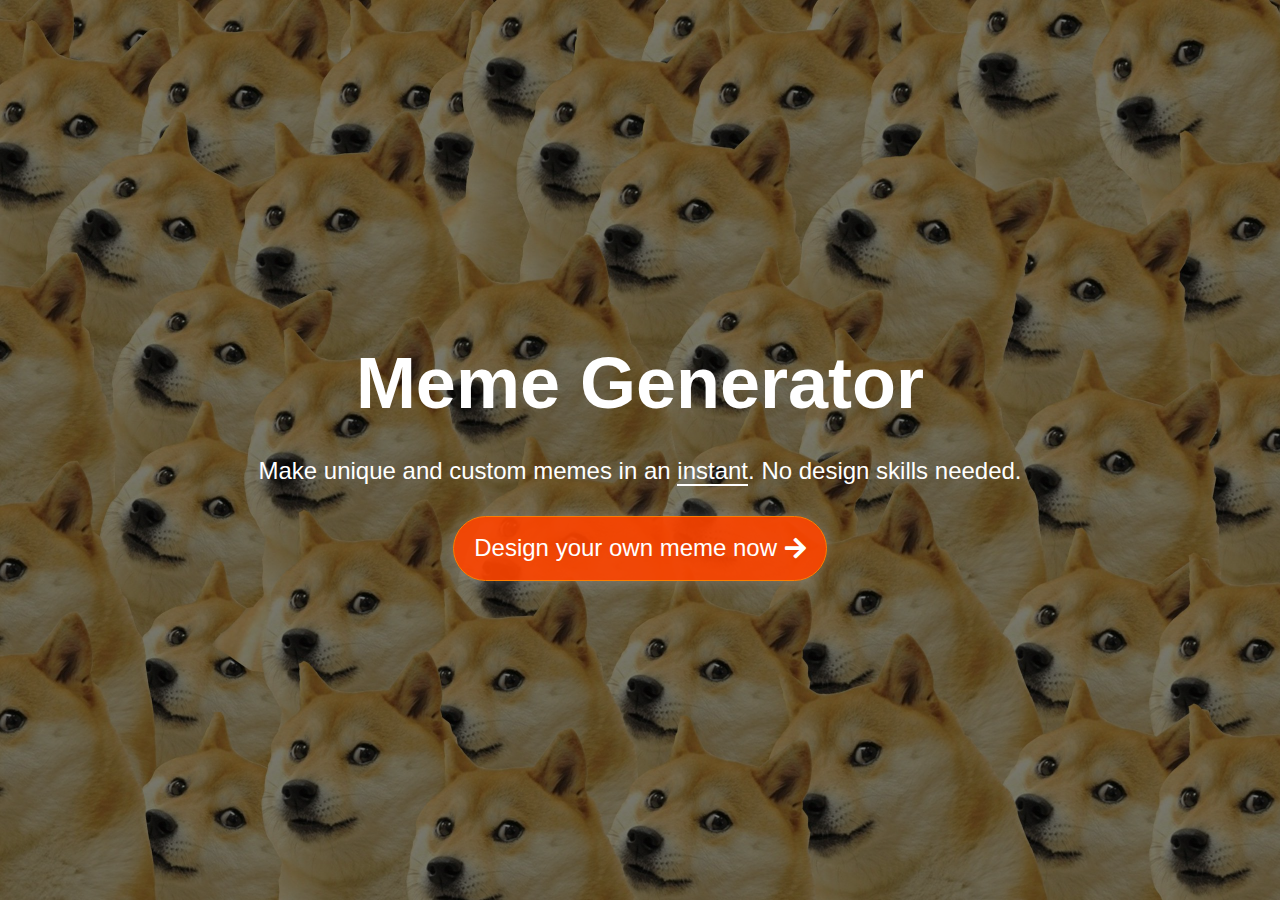
<file: index.html>
<!DOCTYPE html>
<html lang="en">

<head>
    <meta charset="UTF-8">
    <meta name="viewport" content="width=device-width, initial-scale=1.0">
    <title>Meme Generator - Yoni Segev</title>
    <link rel="stylesheet" href="./css/landing.css">
    <link rel="shortcut icon" href="./images/doge.png" type="image/x-icon">
    <link rel="stylesheet" href="https://cdnjs.cloudflare.com/ajax/libs/font-awesome/5.15.1/css/all.min.css">
</head>

<body>
    <main class="main-welcome flex flex-center flex-column">
        <h1 class="landing-heading">Meme Generator</h1>
        <p class="landing-subheading">Make unique and custom memes in an <span>instant</span>. No design skills needed.
        </p>
        <a href="meme.html" class="cta-btn">
            <p>Design your own meme now</p>
            <i class="fas fa-arrow-right fa-align-center"></i>
        </a>
    </main>
</body>

</html>
</file>
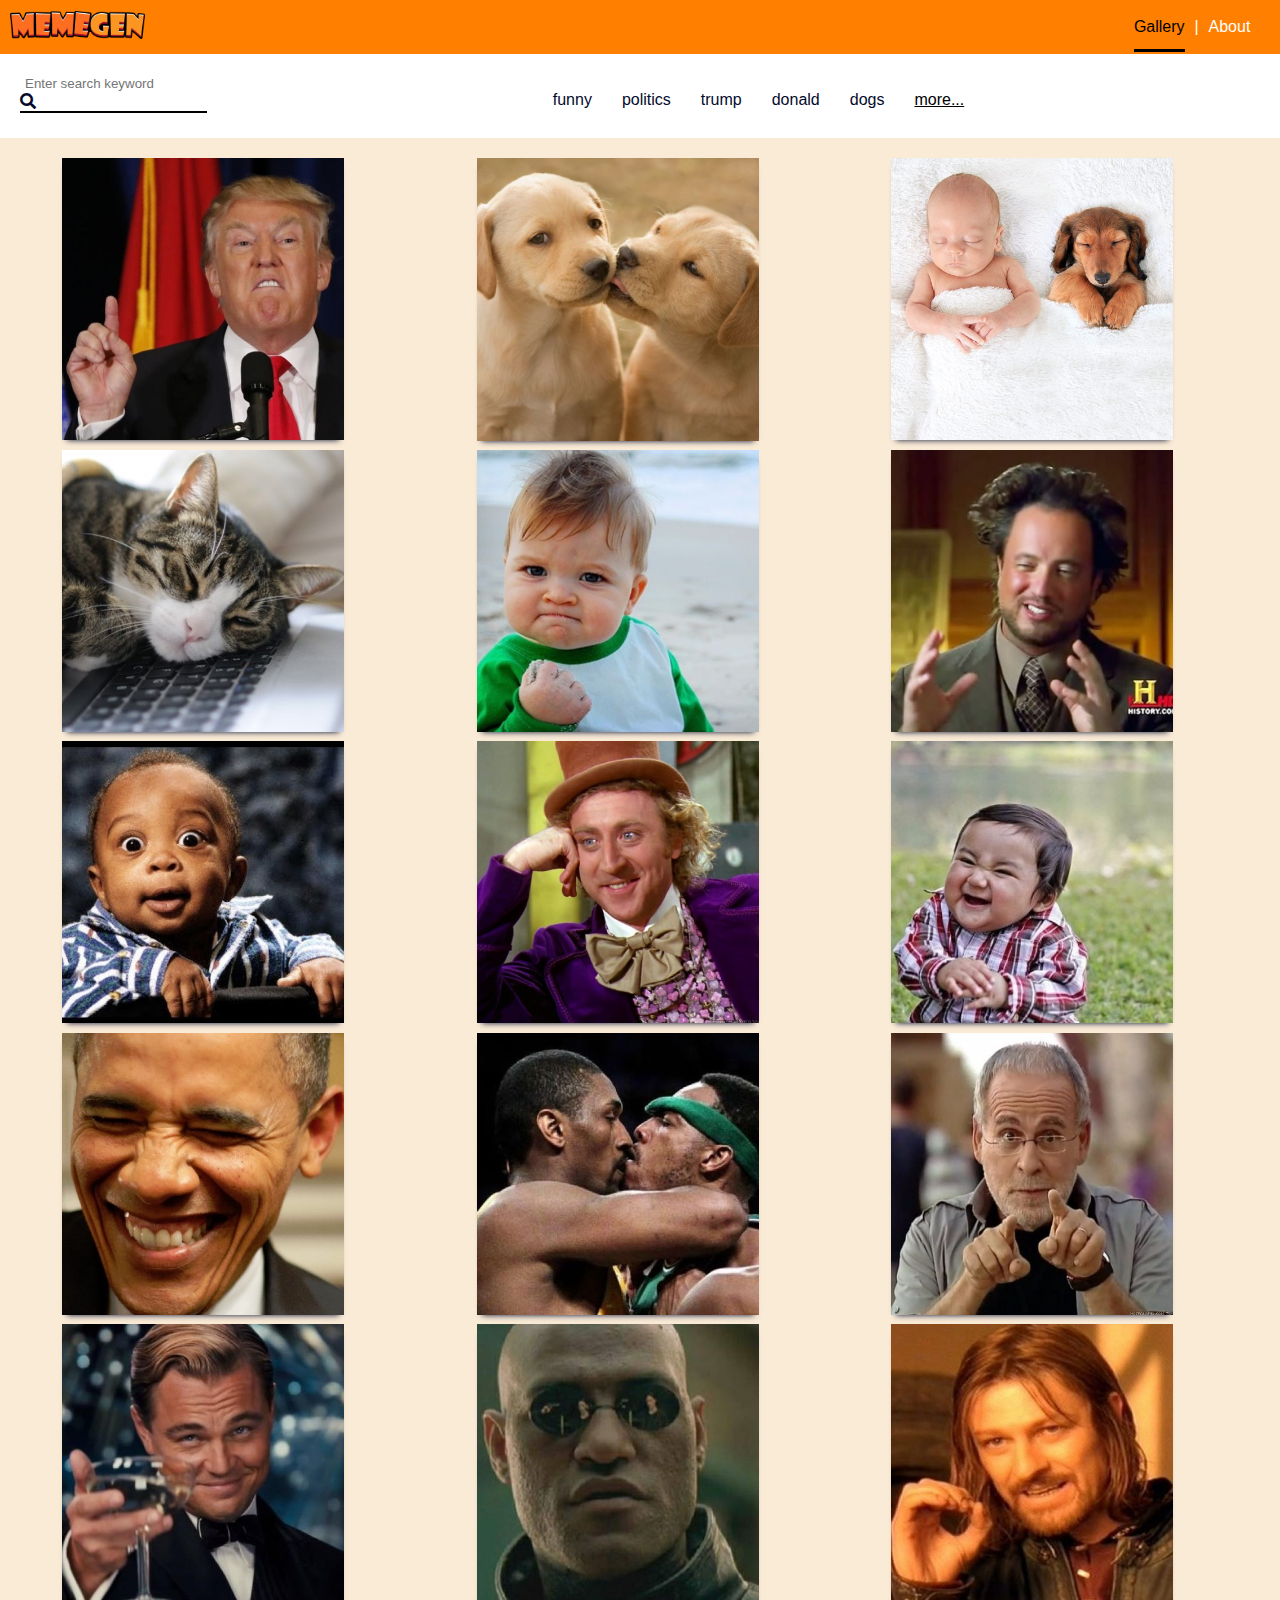
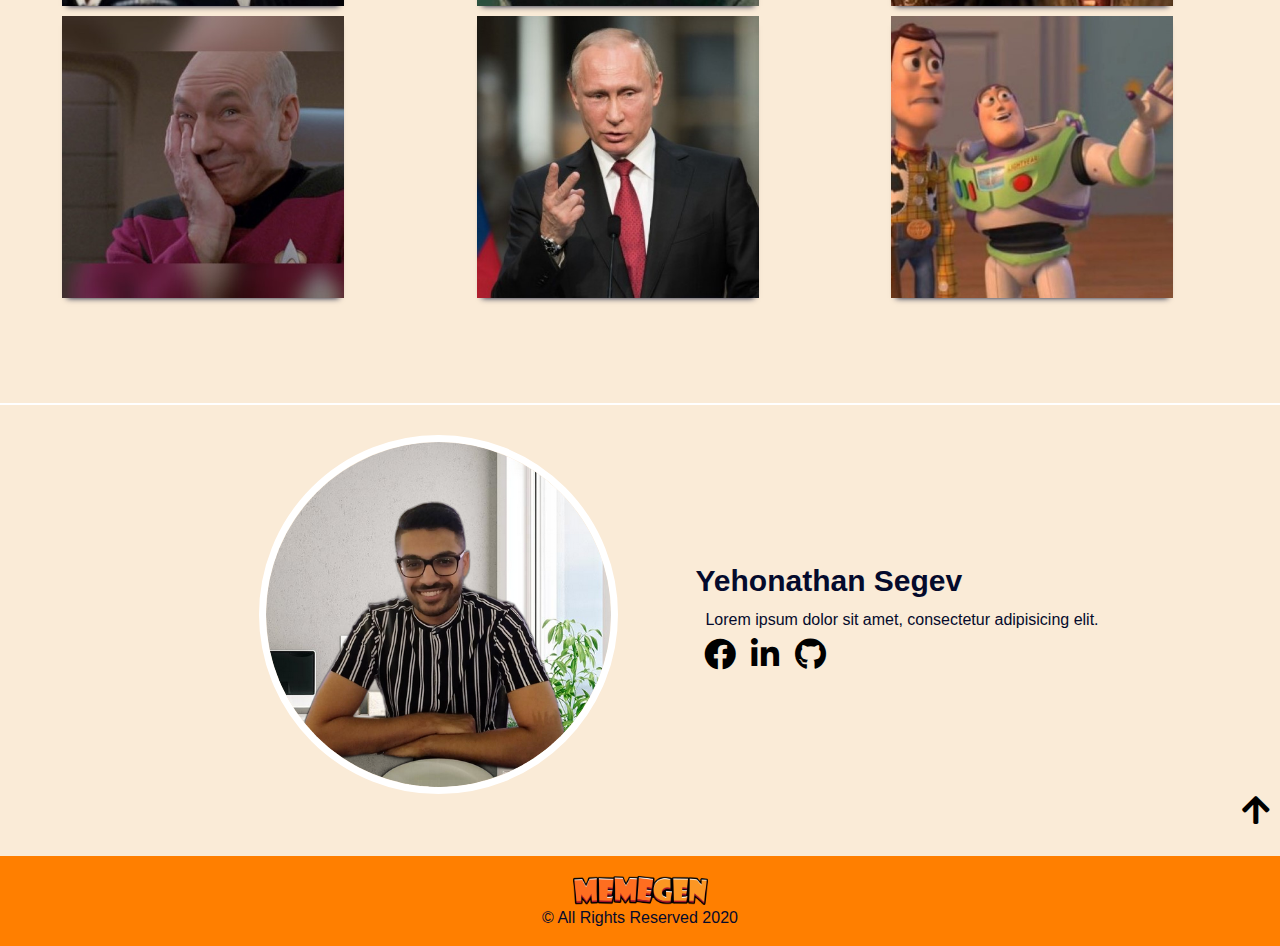
<file: main.html>
<!DOCTYPE html>
<html lang="en">

<head>
    <meta charset="UTF-8">
    <meta name="viewport" content="width=device-width, initial-scale=1.0">
    <title>Meme Generator - Yoni Segev</title>
    <link rel="stylesheet" href="https://cdnjs.cloudflare.com/ajax/libs/font-awesome/5.15.1/css/all.min.css">
    <link rel="stylesheet" href="./css/style.css">
    <link rel="shortcut icon" href="./images/doge.png" type="image/x-icon">
</head>

<body onload="onInit()" id="page-start">
    <div class="main-screen" onclick="toggleMenu()">
        <ul class="clear-list flex narrow-nav-tabs">
            <li><a href="#gallery">Gallery</a></li>
            <li><a href="#about">About</a></li>
        </ul>
    </div>

    <header class="main-header ">
        <div class="header-container flex">
            <div class="logo-container"><img onclick="onShowGallery()" class="logo-img" src="./images/LOGO.png"
                    alt="Meme Generator"></div>
            <ul class="clear-list flex nav-tabs">
                <li><a onclick="onActiveTab(this)" class="gallery-tab header-tab-active" href="#gallery">Gallery</a>
                </li>
                <li>|</li>
                <li><a onclick="onActiveTab(this)" class="about-tab" href="#about">About</a></li>
            </ul>

            <button class="menu" aria-label="Main Menu" onclick="toggleMenu()">
                <svg width="100" height="50" viewBox="0 0 100 100">
                    <path class="line line1"
                        d="M 20,29.000046 H 80.000231 C 80.000231,29.000046 94.498839,28.817352 94.532987,66.711331 94.543142,77.980673 90.966081,81.670246 85.259173,81.668997 79.552261,81.667751 75.000211,74.999942 75.000211,74.999942 L 25.000021,25.000058" />
                    <path class="line line2" d="M 20,50 H 80" />
                    <path class="line line3"
                        d="M 20,70.999954 H 80.000231 C 80.000231,70.999954 94.498839,71.182648 94.532987,33.288669 94.543142,22.019327 90.966081,18.329754 85.259173,18.331003 79.552261,18.332249 75.000211,25.000058 75.000211,25.000058 L 25.000021,74.999942" />
                </svg>
            </button>
        </div>
    </header>

    <nav class="main-nav flex">
        <div class="input-container">
            <form onsubmit="onKeywordSearch(event)">


                <input list="keywords" type="search" name="search" id="search"
                    placeholder="Enter search keyword"><span><i onclick="onKeywordSearch(event)"
                        class="fas fa-search"></i></span>
                <div>
                    <datalist id="keywords" class="data-list">

                    </datalist>
            </form>
        </div>

        </div>
        <div class="nav-keywords-container">
            <ul class="keywords-list flex clear-list">

            </ul>
            <div class="more-keywords hide flex clear-list">

            </div>
        </div>
    </nav>

    <section class="editor-container flex hide">
        <div class="narrow-back-btn">
            <p onclick="onShowGallery()" class="back-gallery">Gallery <i class="fas fa-angle-right"></i></p>
        </div>
        <div class="canvas-container">
            <canvas id="canvas" height="500px" width="500px"></canvas>
        </div>
        <div class="canvas-editor flex flex-column">
            <div class="wide-back-btn">
                <p onclick="onShowGallery()" class="back-gallery">Gallery <i class="fas fa-angle-right"></i></p>
            </div>
            <input oninput="onUpdateCanvasText(this)" class="text-input" type="text" name="text" id="text"
                placeholder="Your text here">
            <div class="buttons-container">
                <div class="first-row">
                    <button onclick="onChangeLine()"><i class="fas fa-exchange-alt fa-3x change-line"></i></button>
                    <button onclick="onDeleteLine()"><i class="far fa-trash-alt fa-3x delete"></i></button>
                    <button onclick="onAddLine()"><i class="far fa-comment-dots fa-3x new-line"></i></button>
                </div>
                <div class="second-row">
                    <button onclick="onChangeFontSize('+')"><i class="far fa-plus-square fa-3x font-plus"></i></button>
                    <button onclick="onChangeFontSize('-')"><i
                            class="far fa-minus-square fa-3x font-minus"></i></button>
                    <button onclick="onAlign('right')"><i class="fas fa-align-left fa-3x align-left"></i></button>
                    <button onclick="onAlign('center')"><i class="fas fa-align-center fa-3x align-center"></i></button>
                    <button onclick="onAlign('left')"><i class="fas fa-align-right fa-3x align-right"></i></button>
                </div>
                <div class="third-row">
                    <button onclick="onChangeTextPosY('+')"><i class="fas fa-arrow-up fa-3x move-up"></i></button>
                    <button onclick="onChangeTextPosY('-')"><i class="fas fa-arrow-down fa-3x move-down"></i></button>
                    <button onclick="onColorClick()"><i class="fas fa-palette fa-3x"></i><input type="color" id="color"
                            class="hide color-pal"></button>
                </div>
                <div class="fourth-row">
                    <select name="font-select" id="font-select" class="font-select" onchange="onFontSelect(this.value)">
                        <option value="Impact">Impact</option>
                        <option value="SuezOne">Suez One</option>
                        <option value="MontserratBold">Montserrat</option>
                    </select>
                </div>

                <div class="fifth-row">
                    <a onclick="onSaveCanvas(this)" href="#" download=""><i class="fas fa-download fa-3x"></i></a>
                    <form class="share-form" onsubmit="uploadAndShare(this, event)" action="" method="POST"
                        enctype="multipart/form-data">
                        <input name="img" id="imgData" type="hidden" />
                        <button><i class="fas fa-share-square fa-3x"></i></button>
                    </form>
                </div>


            </div>
        </div>
    </section>

    <main class="gallery-container" id="gallery">

    </main>

    <section class="about-section flex" id="about">
        <div class="my-img flex"><img src="./images/about/001.png"></div>
        <div class="about-me flex flex-column">
            <p class="about-name">Yehonathan Segev</p>
            <p class="about-text">Lorem ipsum dolor sit amet, consectetur adipisicing elit.</p>
            <div class="about-social">
                <ul class="flex clear-list">
                    <a href="https://www.facebook.com/Segev.Yoni/" target="_blank"
                        class="social-logo fab fa-facebook fa-2x"></a>
                    <a href="https://www.linkedin.com/in/yehonathan-segev-743a431a5/" target="_blank"
                        class="social-logo fab fa-linkedin-in fa-2x"></a>
                    <a href="https://github.com/Yonisegev" target="_blank" class="social-logo fab fa-github fa-2x">
                    </a>
                </ul>
            </div>
        </div>
        <div class="top-btn">
            <a href="#page-start" onclick="onActiveTab('gallery')"><i class="fas fa-arrow-up fa-2x"></i></a>
        </div>
    </section>

    <footer class="main-footer flex flex-column flex-center">
        <div class="footer-logo"><img class="logo-img" src="./images/LOGO.png" alt="Meme Generator"></div>
        <p>&copy; All Rights Reserved 2020</p>
    </footer>
    <script src="./lib/hammerJS/hammer.min.js"></script>
    <script src="./js/gallery-service.js"></script>
    <script src="./js/utils.js"></script>
    <script src="./js/meme-service.js"></script>
    <script src="./js/gallery-controller.js"></script>
    <script src="./js/meme-controller.js"></script>
</body>

</html>
</file>
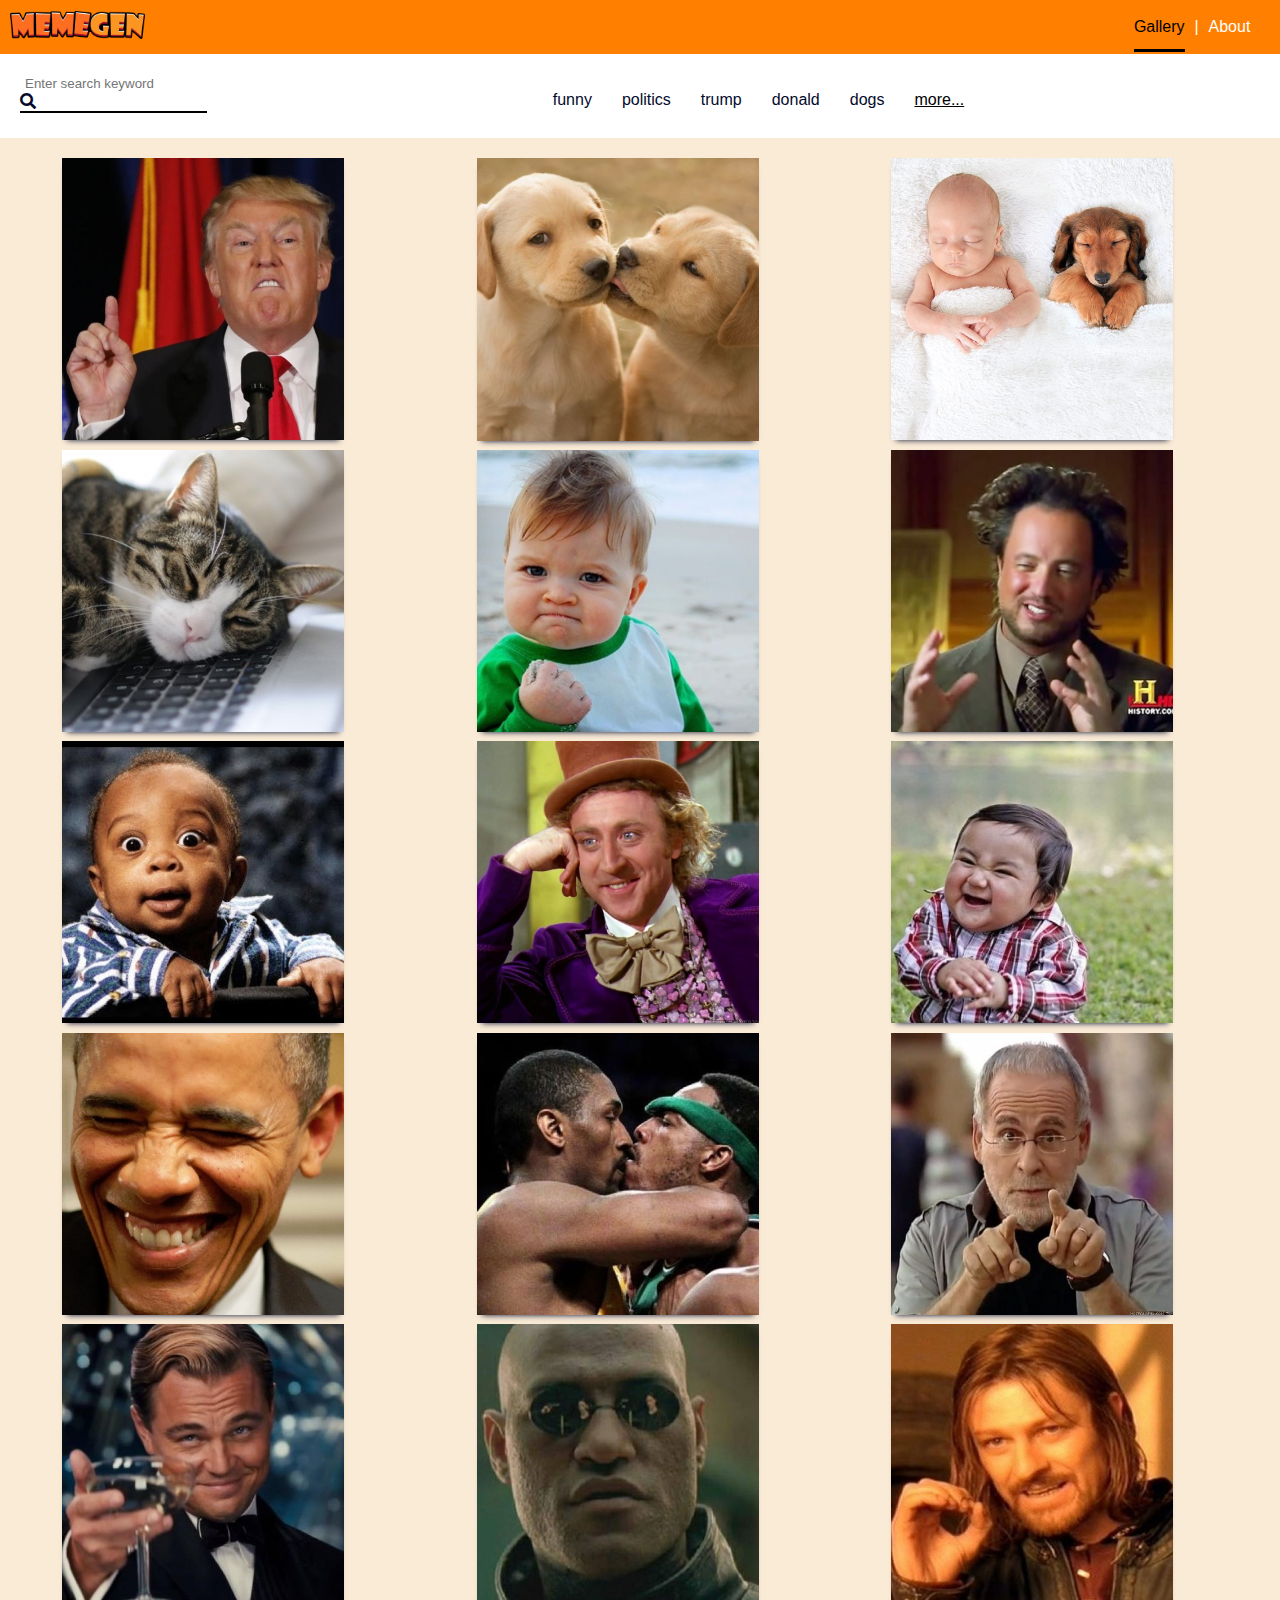
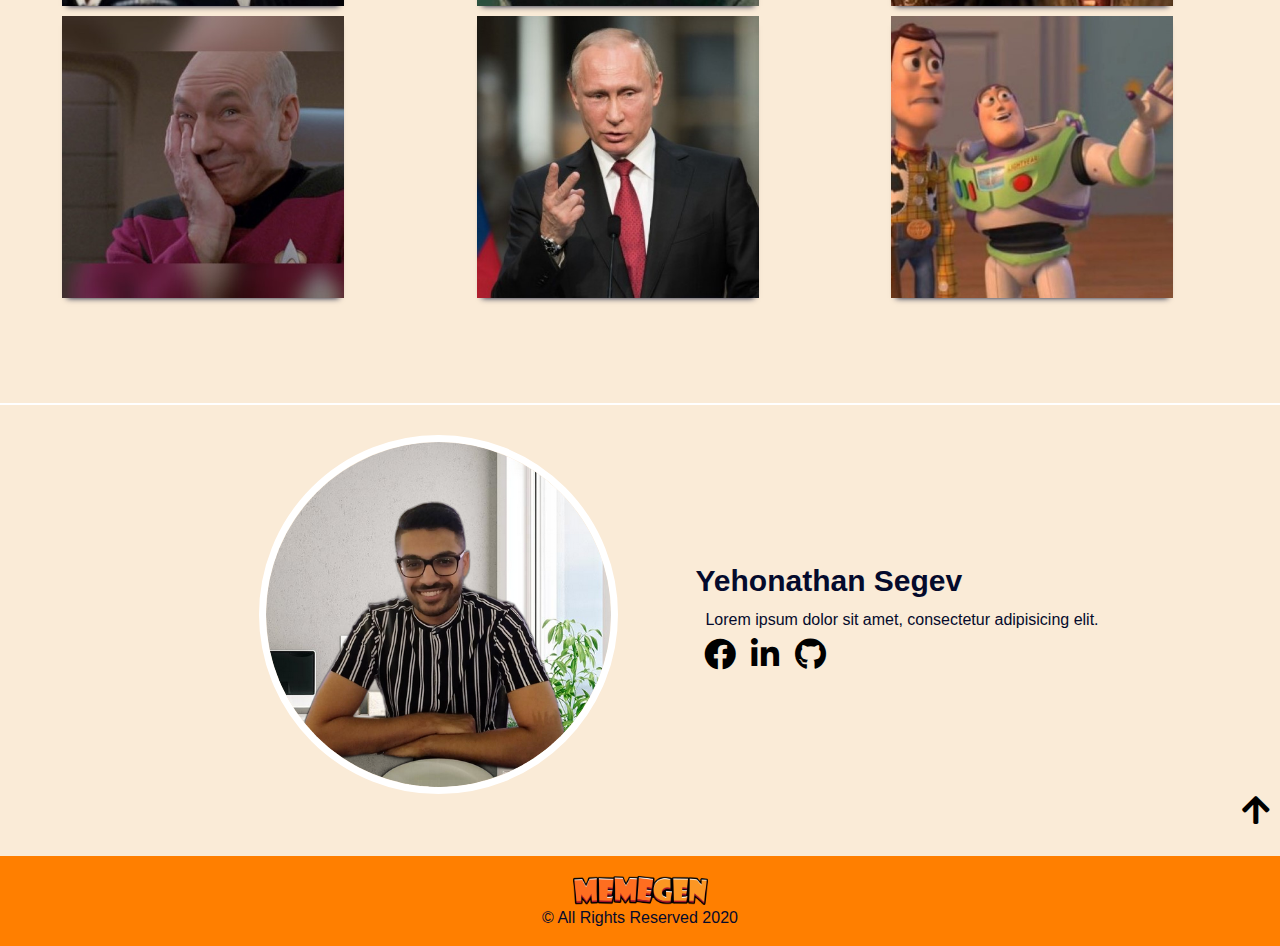
<file: meme.html>
<!DOCTYPE html>
<html lang="en">

<head>
    <meta charset="UTF-8">
    <meta name="viewport" content="width=device-width, initial-scale=1.0">
    <title>Meme Generator - Yoni Segev</title>
    <link rel="stylesheet" href="https://cdnjs.cloudflare.com/ajax/libs/font-awesome/5.15.1/css/all.min.css">
    <link rel="stylesheet" href="./css/style.css">
    <link rel="shortcut icon" href="./images/doge.png" type="image/x-icon">
</head>

<body onload="onInit()" id="page-start">
    <div class="main-screen" onclick="toggleMenu()">
        <ul class="clear-list flex narrow-nav-tabs">
            <li><a href="#gallery">Gallery</a></li>
            <li><a href="#about">About</a></li>
        </ul>
    </div>

    <header class="main-header ">
        <div class="header-container flex">
            <div class="logo-container"><img onclick="onShowGallery()" class="logo-img" src="./images/LOGO.png"
                    alt="Meme Generator"></div>
            <ul class="clear-list flex nav-tabs">
                <li><a onclick="onActiveTab(this)" class="gallery-tab header-tab-active" href="#gallery">Gallery</a>
                </li>
                <li>|</li>
                <li><a onclick="onActiveTab(this)" class="about-tab" href="#about">About</a></li>
            </ul>

            <button class="menu" aria-label="Main Menu" onclick="toggleMenu()">
                <svg width="100" height="50" viewBox="0 0 100 100">
                    <path class="line line1"
                        d="M 20,29.000046 H 80.000231 C 80.000231,29.000046 94.498839,28.817352 94.532987,66.711331 94.543142,77.980673 90.966081,81.670246 85.259173,81.668997 79.552261,81.667751 75.000211,74.999942 75.000211,74.999942 L 25.000021,25.000058" />
                    <path class="line line2" d="M 20,50 H 80" />
                    <path class="line line3"
                        d="M 20,70.999954 H 80.000231 C 80.000231,70.999954 94.498839,71.182648 94.532987,33.288669 94.543142,22.019327 90.966081,18.329754 85.259173,18.331003 79.552261,18.332249 75.000211,25.000058 75.000211,25.000058 L 25.000021,74.999942" />
                </svg>
            </button>
        </div>
    </header>

    <nav class="main-nav flex">
        <div class="input-container">
            <form onsubmit="onKeywordSearch(event)">


                <input list="keywords" type="search" name="search" id="search"
                    placeholder="Enter search keyword"><span><i onclick="onKeywordSearch(event)"
                        class="fas fa-search"></i></span>
                <div>
                    <datalist id="keywords" class="data-list">

                    </datalist>
            </form>
        </div>

        </div>
        <div class="nav-keywords-container">
            <ul class="keywords-list flex clear-list">

            </ul>
            <div class="more-keywords hide flex clear-list">

            </div>
        </div>
    </nav>

    <section class="editor-container flex hide">
        <div class="narrow-back-btn">
            <p onclick="onShowGallery()" class="back-gallery">Gallery <i class="fas fa-angle-right"></i></p>
        </div>
        <div class="canvas-container">
            <canvas id="canvas" height="500px" width="500px"></canvas>
        </div>
        <div class="canvas-editor flex flex-column">
            <div class="wide-back-btn">
                <p onclick="onShowGallery()" class="back-gallery">Gallery <i class="fas fa-angle-right"></i></p>
            </div>
            <input oninput="onUpdateCanvasText(this)" class="text-input" type="text" name="text" id="text"
                placeholder="Your text here">
            <div class="buttons-container">
                <div class="first-row">
                    <button onclick="onChangeLine()"><i class="fas fa-exchange-alt fa-3x change-line"></i></button>
                    <button onclick="onDeleteLine()"><i class="far fa-trash-alt fa-3x delete"></i></button>
                    <button onclick="onAddLine()"><i class="far fa-comment-dots fa-3x new-line"></i></button>
                </div>
                <div class="second-row">
                    <button onclick="onChangeFontSize('+')"><i class="far fa-plus-square fa-3x font-plus"></i></button>
                    <button onclick="onChangeFontSize('-')"><i
                            class="far fa-minus-square fa-3x font-minus"></i></button>
                    <button onclick="onAlign('right')"><i class="fas fa-align-left fa-3x align-left"></i></button>
                    <button onclick="onAlign('center')"><i class="fas fa-align-center fa-3x align-center"></i></button>
                    <button onclick="onAlign('left')"><i class="fas fa-align-right fa-3x align-right"></i></button>
                </div>
                <div class="third-row">
                    <button onclick="onChangeTextPosY('+')"><i class="fas fa-arrow-up fa-3x move-up"></i></button>
                    <button onclick="onChangeTextPosY('-')"><i class="fas fa-arrow-down fa-3x move-down"></i></button>
                    <button onclick="onColorClick()"><i class="fas fa-palette fa-3x"></i><input type="color" id="color"
                            class="hide color-pal"></button>
                </div>
                <div class="fourth-row">
                    <select name="font-select" id="font-select" class="font-select" onchange="onFontSelect(this.value)">
                        <option value="Impact">Impact</option>
                        <option value="SuezOne">Suez One</option>
                        <option value="MontserratBold">Montserrat</option>
                    </select>
                </div>

                <div class="fifth-row">
                    <button><a onclick="onSaveCanvas(this)" href="#" download=""><i
                                class="fas fa-download fa-3x"></i></a></button>
                    <form class="share-form" onsubmit="uploadAndShare(this, event)" action="" method="POST"
                        enctype="multipart/form-data">
                        <input name="img" id="imgData" type="hidden" />
                        <button><i class="fas fa-share-square fa-3x"></i></button>
                    </form>
                </div>


            </div>
        </div>
    </section>

    <main class="gallery-container" id="gallery">

    </main>

    <section class="about-section flex" id="about">
        <div class="my-img flex"><img src="./images/about/001.png"></div>
        <div class="about-me flex flex-column">
            <p class="about-name">Yehonathan Segev</p>
            <p class="about-text">Lorem ipsum dolor sit amet, consectetur adipisicing elit.</p>
            <div class="about-social">
                <ul class="flex clear-list">
                    <a href="https://www.facebook.com/Segev.Yoni/" target="_blank"
                        class="social-logo fab fa-facebook fa-2x"></a>
                    <a href="https://www.linkedin.com/in/yehonathan-segev-743a431a5/" target="_blank"
                        class="social-logo fab fa-linkedin-in fa-2x"></a>
                    <a href="https://github.com/Yonisegev" target="_blank" class="social-logo fab fa-github fa-2x">
                    </a>
                </ul>
            </div>
        </div>
        <div class="top-btn">
            <a href="#page-start" onclick="onActiveTab('gallery')"><i class="fas fa-arrow-up fa-2x"></i></a>
        </div>
    </section>

    <footer class="main-footer flex flex-column flex-center">
        <div class="footer-logo"><img class="logo-img" src="./images/LOGO.png" alt="Meme Generator"></div>
        <p>&copy; All Rights Reserved 2020</p>
    </footer>
    <script src="./lib/hammerJS/hammer.min.js"></script>
    <script src="./js/gallery-service.js"></script>
    <script src="./js/utils.js"></script>
    <script src="./js/meme-service.js"></script>
    <script src="./js/gallery-controller.js"></script>
    <script src="./js/meme-controller.js"></script>
</body>

</html>
</file>
<file: css/landing.css>
* {
    box-sizing: border-box;
    margin: 0;
    padding: 0;
}

html {
    font-family: 'Segoe UI', Tahoma, Geneva, Verdana, sans-serif;

}

body {
    background-image: linear-gradient(rgba(0, 0, 0, 0.5), rgba(0,0,0,0.5)), url('../images/landing-bg/001.jpg');
    background-size: cover;
    background-position: center;
    color: #fff;
    line-height: 1.8;
}

a, a:focus, a:visited a:active {
    cursor: pointer;
    color: initial;
    text-decoration: none;
    color: #fff;
}




.main-welcome {
    height: 100vh;
    margin: 0 auto;
}

.landing-heading {
    font-size: 2.5rem;
}

.landing-subheading {
    font-size: 1rem;
    text-align: center;
    margin-bottom: 1.5rem;
    padding: 0 5px;
}

.main-welcome .landing-subheading span {
    border-bottom: 2px solid white;
}

.main-welcome .cta-btn {
    font-size: 1.2rem;
    border: 1px solid  #ff7f00;
    border-radius: 2em;
    padding: 10px 20px;
    background-color: rgba(255, 69, 0, 0.9);
    text-align: center;
    box-shadow: 0px 0px 20px -6px #999;

    transition: all .2s;
}

.main-welcome .cta-btn:hover {
    box-shadow: 0px 0px 20px 6px #999;
    transform: translateY(-5px);

}

.main-welcome .cta-btn > * {
    display: inline-flex;
    justify-content: center;
    align-items: center;
    text-align: center;
    height: 100%;
}

.cta-btn p {
    position: relative;
    bottom: 1.5px;
}

.cta-btn i {
    margin-left: 1px;
}


/* HELPERS */

.flex {
    display: flex;
}

.flex-column {
    flex-direction: column;
}

.flex-center {
    justify-content: center;
    align-items: center;
}

.flex-space-between {
    justify-content: space-between;
}

.clear-list {
    list-style-type: none;
}

@media (min-width: 768px) {
    .main-welcome {
        max-width: 85vw;
    }

    .main-welcome .landing-heading {
        font-size: 4.5rem;
    }

    .main-welcome .landing-subheading {
        font-size: 1.5rem;
    }

    .main-welcome .cta-btn {
        font-size: 1.5rem;
    }
}
</file>
<file: css/style.css>
* { 
    box-sizing: border-box;
    margin: 0;
    padding: 0;
}

html {
    font-family: 'Segoe UI', Tahoma, Geneva, Verdana, sans-serif;
    color: #040a2c;
    scroll-behavior: smooth;
    overflow-x: hidden;

}

body {
    background-color: antiquewhite;
}

a, a:focus, a:visited a:active {
    cursor: pointer;
    color: initial;
    text-decoration: none;
}

img {
    width: 100%;
}

button {
    border: none;
    background-color: transparent;
    cursor: pointer;
}

select {
    background-color: white;
    border: thin solid white;
    border-radius: 4px;
    display: inline-block;
    line-height: 1.5em;
    padding: 0.5em 3.5em 0.5em 1em;
}


/* FONTS */
@font-face {
    font-family: OpenSansLight;
    src: url(../fonts/Open_Sans/OpenSans-Light.ttf);
}

@font-face {
    font-family: OpenSansRegular;
    src: url(../fonts/Open_Sans/OpenSans-Regular.ttf);
}

@font-face {
    font-family: OpenSansBold;
    src: url(../fonts/Open_Sans/OpenSans-Bold.ttf);
}

@font-face {
    font-family: SuezOne; 
    src: url(../fonts/Suez_One/SuezOne-Regular.ttf);
}

@font-face {
    font-family: Montserrat;
    src: url(../fonts/Montserrat/Montserrat-Regular.ttf);
}

@font-face {
    font-family: MontserratBold;
    src: url(../fonts/Montserrat/Montserrat-Bold.ttf);
}


/* HEADER */
.main-header {
    height: 3.375rem;
}

.header-container {
    height: 100%;
    background-color: #ff7f00;
    align-items: center;
}

.header-container .logo-container .logo-img, ul li:not(.header-line){
    cursor: pointer;
    user-select: none;
}

 .logo-img {
    transition: all .2s;
}

.logo-img:hover {
    transform: scale(1.1);
}

.header-container ul:first-of-type {
    flex-grow: 0.35;
}

.header-container ul:first-of-type li {
    flex-grow: 0.2;
}

body.opened .main-screen {
    visibility: visible;
    opacity: 1;
}

.nav-tabs {
    visibility: hidden;
    opacity: 0;
    color: white;
}

.nav-tabs li a {
    color: white;
    padding-bottom: 0.875rem;
}

.main-screen {
    position: fixed;
    top: 0;
    left: 0;
    bottom: 0;
    right: 0;
    background-color: rgb(0 0 0 / 70%);
    cursor: pointer;
    opacity: 0;
    visibility: hidden;
    transition: opacity .8s;
}

.main-screen .narrow-nav-tabs {
    height: 100%;
    width: 100vw;
    flex-direction: column;
    align-items: center;
    margin-top: 12.5rem
}

.main-screen .narrow-nav-tabs li {
    margin-bottom: 0.5rem;
    z-index: 100;
}

.main-screen .narrow-nav-tabs a {
    font-size: 5rem;
    color: #ffffff;
    transition: color .2s;
}

.narrow-nav-tabs li:hover a {
    color: #ff7f00;
}

.logo-container {
    flex-grow: 1;
    user-select: none;
    margin-left: 10px;
}


.logo-img {
    width: 135px;
}

/* NAV */
.main-nav {
    height: 100px;
    background-color: #ffffff;
    align-items: center;
    justify-content: space-around;
    flex-direction: column;
    height: auto;
    user-select: none;
}

.main-nav-height { 
    height: auto;
}


.main-nav .input-container {
    border-bottom: 2px solid black;
    width: 185px;
    margin-bottom: 5px;
}

.main-nav .input-container span {
    cursor: pointer;
}

.main-nav .input-container i {
    transition: transform .2s;
}

.main-nav .input-container i:hover {
    transform: scale(1.2);
}



.main-nav input {
    border: none;
    padding: 2px 5px;
}




.main-nav .nav-keywords-container {
    
    width: 100%;
}

.main-nav .keywords-list {
    justify-content: center;
    align-items: center;
    width: 100%;
    flex-wrap: wrap;
}

.main-nav .keywords-list .more-words-btn {
    text-decoration: underline;
}

.main-nav .nav-keywords-container .keywords-list > *, .more-keywords > *{
    margin: 10px 0px 3px 10px;
    cursor: pointer;
    transition: height .2s;
}

.keywords-list > *:hover, .more-keywords > *:hover {
    color: #FF7F00
} 

.more-keywords {
    justify-content: center;
    align-items: center;
    flex-wrap: wrap;
    height: min-content;
    transition: opacity .2s ease-in-out;
    padding-right: 0.9375rem;
}

.more-keywords > * {
    margin-bottom: 3px;
}


/* HAMBURGER MENU */
.menu {
    background-color: transparent;
    border: none;
    cursor: pointer;
    display: flex;
    padding: 0;
    outline: none;
}

.line {
    fill: none;
    stroke: #ffffff;
    stroke-width: 6;
    transition: stroke-dasharray 600ms cubic-bezier(0.4, 0, 0.2, 1), stroke-dashoffset 600ms cubic-bezier(0.4, 0, 0.2, 1);
}

.line1 {
    stroke-dasharray: 60 207;
    stroke-width: 6;
}

.line2 {
    stroke-dasharray: 60 60;
    stroke-width: 6;
}

.line3 {
    stroke-dasharray: 60 207;
    stroke-width: 6;
}

.opened .line1 {
    stroke-dasharray: 90 207;
    stroke-dashoffset: -134;
    stroke-width: 6;
}

.opened .line2 {
    stroke-dasharray: 1 60;
    stroke-dashoffset: -30;
    stroke-width: 6;
}

.opened .line3 {
    stroke-dasharray: 90 207;
    stroke-dashoffset: -134;
    stroke-width: 6;
}

/* CANVAS */


.canvas-container {
    width: 500px;
    height: 500px;
    background-color: antiquewhite;
    margin: 15px auto 15px auto;
    box-shadow: 0px 0px 20px -6px #999;

}

.editor-container {
    flex-direction: column;
    transition: opacity .2s ease-in-out;
}


.back-gallery {
    display: flex;
    justify-content: flex-end;
    align-items: center;
    margin-right: 1.25rem;
    margin-top: 5px;
    cursor: pointer;
    text-align: right;
}

.back-gallery i {
    flex-grow: 0.01;
    position: relative;
    top: 2.2px;
}

.wide-back-btn {
    display: none;
}

/* CANVAS EDITOR */

.canvas-editor {
    width: 100%;
    align-items: center;
    justify-content: center;
    background-color: antiquewhite;

}
.canvas-editor .text-input {
    height: 3.75rem;
    width: 23.125rem;
    padding-left: 10px;
    font-size: 25px;
    border: none;
    border-radius: 4px;
    margin: 15px 0px 10px 0px;
    transition: all .3s;
}

.canvas-editor .text-input:focus {
        box-shadow: 0 0 5pt 2pt #D3D3D3;

}

.canvas-editor .buttons-container {
display: flex;
flex-direction: column;
justify-content: center;
align-items: center;
}

.canvas-editor .buttons-container button {
    background-color: antiquewhite;
    border-radius: 12px;
    width: 60px;
    height: 60px;
    margin: 5px;
    transition: background-color .2s;
}

.canvas-editor .buttons-container button:hover {
    background-color: #FF7F00;
}

.canvas-editor .buttons-container button:active, a:active {
    transform: scale(0.97);
}

.canvas-editor .buttons-container .third-row {
    margin-bottom: 10px;
}

.canvas-editor .buttons-container .font-select {
    appearance: none;
    background-image:
    linear-gradient(45deg, transparent 50%, gray 50%),
    linear-gradient(135deg, gray 50%, transparent 50%),
    linear-gradient(to right, #ccc, #ccc);
    background-position:
    calc(100% - 20px) calc(1em + 2px),
    calc(100% - 15px) calc(1em + 2px),
    calc(100% - 2.5em) 0.5em;
    background-size:
    5px 5px,
    5px 5px,
    1px 1.5em;
    background-repeat: no-repeat;
    width: 8rem;
}

.canvas-editor .buttons-container .share-form {
    display: inline-block;
}

/* GALLERY */
.gallery-container {
    justify-content: center;
    align-content: center;
    background-color: antiquewhite;
    display: grid;
    grid-template-columns: repeat(auto-fill, minmax(50%, 50%));
    grid-auto-rows: 1fr;
    grid-auto-columns: 1fr;
    row-gap: 5px;
    padding-left: 5px;
    padding-right: 5px;
    margin: 20px 0px 100px 2%;
    transition: opacity .2s;
}

.gallery-container > * {
    grid-column: span 1;
    grid-row: span 1;
    width: 85%;
    margin: 0 auto;
}

.gallery-container img {
    cursor: pointer;
    width: 80%;
    transition: transform 250ms ease-in-out, box-shadow 250ms ease-in-out;
    box-shadow: 0px 5px 6px -5px
}

.gallery-container img:hover {
    transform: translate(0, -.5rem);
    box-shadow: 0px 5px 5px rgba(0, 0, 0, 0.3);
}

/* ABOUT SECTION */
.about-section {
    background-color: antiquewhite;
    border-top: 2px solid white;
    padding: 1.875rem 0.625rem;
    flex-wrap: wrap;
    flex-direction: column;
    align-items: center;
}

.about-section .my-img {
    justify-content: center;
}

.about-section .my-img img {
    width: 40%;
    border-radius: 50%;
    border: 7px solid #fff;
}

.about-section .about-me {
    align-self: center;
    align-items: center;
}

.about-section .about-me .about-name {
    font-weight: 700;
    font-size: 30px;
}

.about-me .about-text {
    margin-left: 0.625rem;
}

.about-section .about-social a {
    margin-left: 5px;
    width: 40px;
    height: 40px;
    cursor: pointer;
    color: black;
    display: flex;
    justify-content: center;
    align-items: center;
    border-radius: 12px;
    transition: color .2s;
}

.about-section .about-social a:hover {
    color: #ff7f00;
}


.about-section .about-me p {
    line-height: 1.7;
}

.about-section .top-btn {
    display: flex;
    justify-content: flex-end;
    align-self: flex-end;
    flex-basis: 100%;
}

.top-btn i {
    transform: color .2s;
}

.top-btn i:hover {
    color: #ff7f00;
}

/* FOOTER */
.main-footer {
    height: 90px;
    background-color: #ff7f00;
    
}


/* HELPERS */
.flex {
    display: flex;
}

.inline-flex {
    display: inline-flex;
}

.flex-column {
    flex-direction: column;
}

.flex-center {
    justify-content: center;
    align-items: center;
}

.flex-space-between {
    justify-content: space-between;
}

.clear-list {
    list-style-type: none;
}

.hide {
    visibility: hidden;
    opacity: 0;
    max-width: 0;
    max-height: 0;
}

.show {
    visibility: visible;
    opacity: 1;
    max-height: initial;
    max-width: initial;
}

.header-tab-active {
    border-bottom: 3px solid black;
    color: black !important;
}

@media (min-width: 812px) {

    .main-nav {
        flex-direction: row;
        justify-content: flex-start;
        padding: 1.25rem 0;
    }

    .main-nav .input-container {
        width: 222px;
        margin-left: 1.25rem;
    }

    .menu {
        visibility: hidden;
        opacity: 0;
        max-width: 0;
        max-height: 0;
    }

    .nav-tabs {
        opacity: 1;
        visibility: visible;
    }



    .header-container ul:first-of-type {
    flex-grow: 0.05
    }   

    .main-nav .nav-keywords-container .keywords-list > *{
    margin-left: 1.875rem;
    }

    .about-section {
        flex-direction: row;
        justify-content: center;
    }

    .about-section .my-img img{
        width: 70%;
    }

    .about-section .about-me {
        align-items: flex-start;
    }



}

@media (min-width: 914px) {

    .main-nav .input-container {
        width: 220px;
    }

    .editor-container {
        flex-direction: row;
        
    }
    .narrow-back-btn {
        display: none;
    }

    .wide-back-btn {
        display: block;
        width: 100%;
        height: 15%;
        display: flex;
        justify-content: flex-end;
        align-items: flex-start;
    }

    .back-gallery i{
        padding-left: 5px;
        margin-top: 0;
    }

    .canvas-container {
        margin-left: 3.125rem;
        margin-top: 1.875rem;
    }
}


@media (min-width: 1095px) {

    .editor-container {
        flex-direction: row;
    }

        .gallery-container {
        grid-template-columns: repeat(auto-fill, minmax(33.333%, 33.333%));
        
    }

}
</file>
